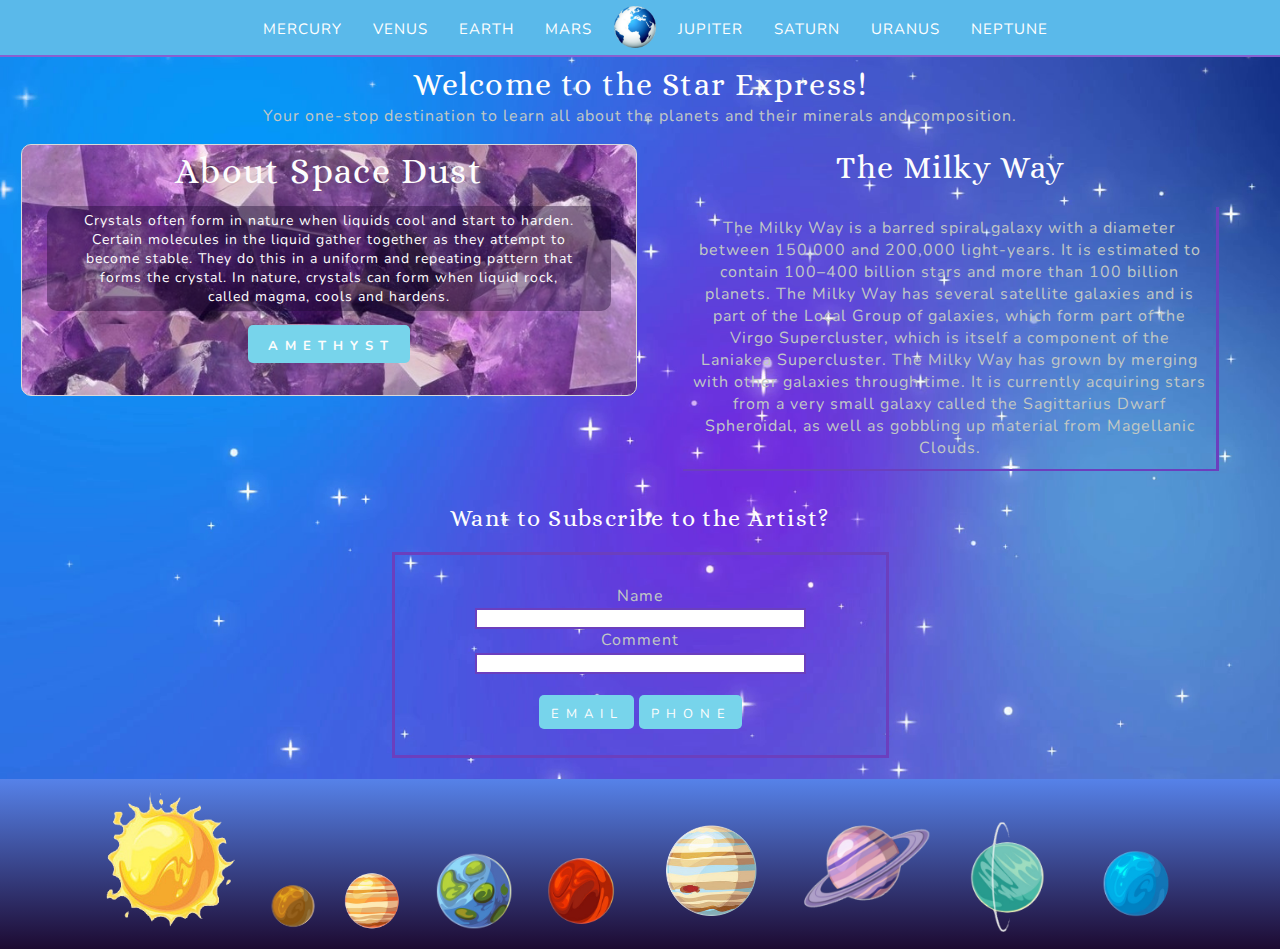
<file: index.html>
<!DOCTYPE html>
<html lang="en">

<head>
    <meta charset="utf-8">
    <meta http-equiv="X-UA-Compatible" content="IE=edge">
    <meta name="viewport" content="width=device-width, initial-scale=1, shrink-to-fit=no">
    <link rel="shortcut icon" href="assets/img/favicon.ico" type="image/x-icon">
    <link href="https://fonts.googleapis.com/css?family=Alice|Nunito&display=swap" rel="stylesheet">
    <link rel="stylesheet" href="https://cdnjs.cloudflare.com/ajax/libs/font-awesome/4.7.0/css/font-awesome.min.css">
    <link rel="stylesheet" href="assets/css/style.css">
    <title>Star Express FW</title>
</head>

<body>
    <div class="nav">
        <a href="./mercury.html">MERCURY</a>
        <a href="./venus.html">VENUS</a>
        <a href="./earth.html">EARTH</a>
        <a href="./mars.html">MARS</a>
        <a href="./index.html" class="logo"><img src="assets/img/earthlogo.png"></img></a>
        <a href="./jupiter.html">JUPITER</a>
        <a href="./saturn.html">SATURN</a>
        <a href="./uranus.html">URANUS</a>
        <a href="./neptune.html">NEPTUNE</a>
    </div>

    <div class="grid-container">
        <div class="content">
            <div class="grid-row">
                <div class="grid-all">
                    <h1 class="welcome">Welcome to the Star Express!</h1>
                    <p class="tagline">Your one-stop destination to learn all about the planets and their minerals and composition.</p>
                </div>
            </div>

            <div class="grid-row" id="card">
                <div class="grid-left">

                    <div class="card defaultstone">
                        <span class="card-category">
                            <h1>About Space Dust</h1>
                        </span>
                        <div class="card-description">
                            <p class="amethyst">
                                Crystals often form in nature when liquids cool and start to harden. Certain molecules
                                in the liquid gather together as they attempt to become stable. They do this in a
                                uniform and repeating pattern that forms the crystal. In nature, crystals can form when
                                liquid rock, called magma, cools and hardens.
                            </p>
                        </div>
                        <a href="#" class="btn-default">amethyst</a>
                    </div>
                </div>

                <div class="grid-right">

                    <h1>
                        The Milky Way
                    </h1>
                    <blockquote id="block">
                        The Milky Way is a barred spiral galaxy with a diameter between 150,000 and 200,000 light-years.
                        It is estimated to contain 100–400 billion stars and more than 100 billion planets. The Milky
                        Way has several satellite galaxies and is part of the Local Group of galaxies, which form part
                        of the Virgo Supercluster, which is itself a component of the Laniakea Supercluster. The Milky
                        Way has grown by merging with other galaxies through time. It is currently acquiring stars from
                        a very small galaxy called the Sagittarius Dwarf Spheroidal, as well as gobbling up material
                        from Magellanic Clouds.
                    </blockquote>
                </div>
            </div>

            <div class="grid-row">

                <div class="grid-all">
                    <h2>Want to Subscribe to the Artist?</h2>
                    <div class="outside" id="form">
                        <div class="box">
                            <span class="client">Name</span><br>
                            <input type="text" class="name" required><br>
                            <span class="comment">Comment</span><br>
                            <input type="password" class="pwd" required><br>

                            <a href="mailto:allisonvanlinden@gmail.com" class="btn-default btn-medium">email</a>

                            <a href="tel:+32489040903" class="btn-default btn-medium">phone</a><br>
                        </div>
                    </div>
                </div>
            </div>
        </div>
    </div>
    <div class="foot" id="foot">
        <p class="planets">
            <img class="sun" src="assets/img/sunlogo.png">
            <img class="mercury" src="assets/img/mercurylogo.png">
            <img class="venus" src="assets/img/venuslogo.png">
            <img class="earth" src="assets/img/earthlylogo.png">
            <img class="mars" src="assets/img/marslogo.png">
            <img class="jupiter" src="assets/img/jupiterlogo.png">
            <img class="saturn" src="assets/img/saturnlogo.png">
            <img class="uranus" src="assets/img/uranuslogo.png">
            <img class="neptune" src="assets/img/neptunelogo.png">
        </p>
    </div>
</body>

</html>
</file>
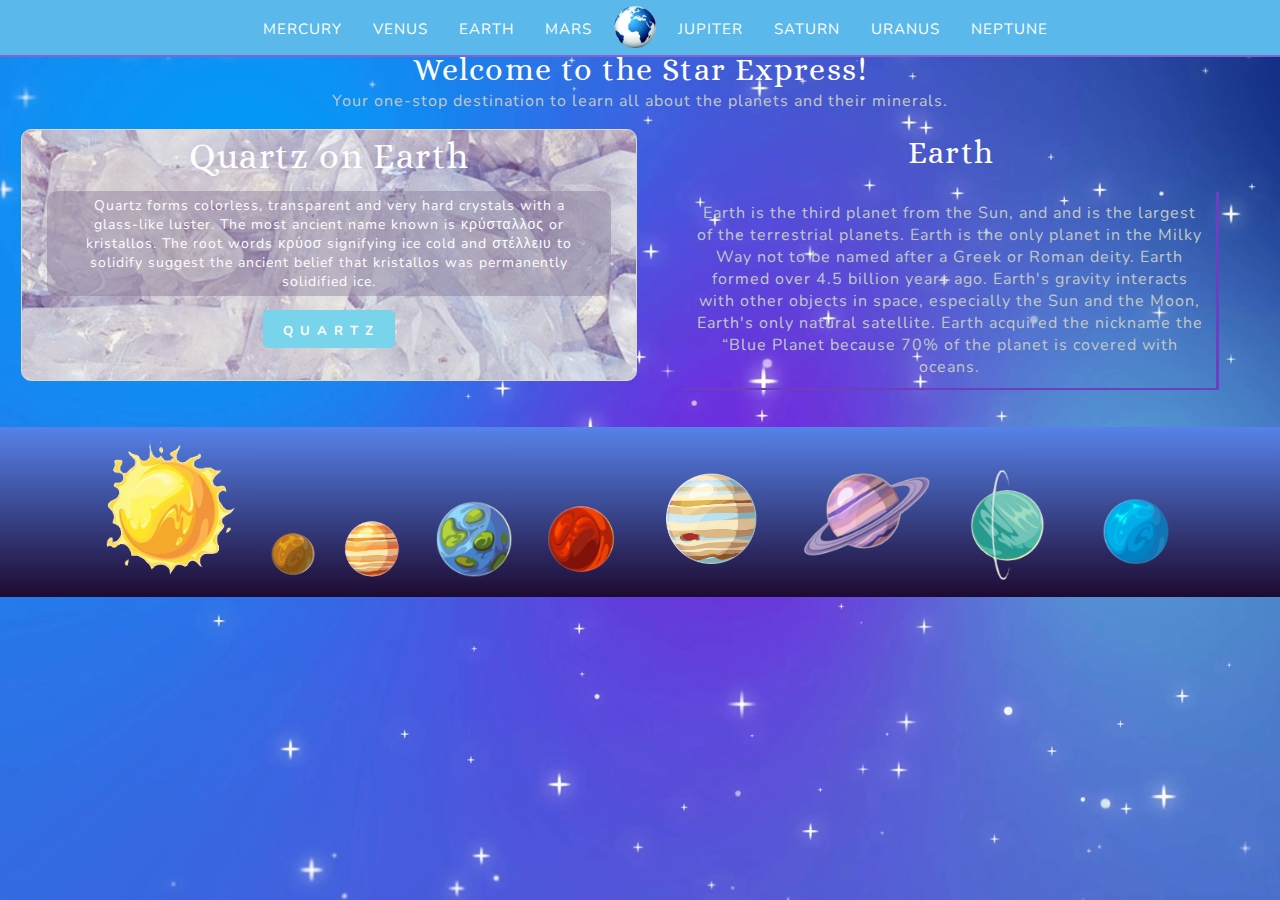
<file: earth.html>
<!DOCTYPE html>
<html lang="en">

<head>
    <meta charset="utf-8">
    <meta http-equiv="X-UA-Compatible" content="IE=edge">
    <meta name="viewport" content="width=device-width, initial-scale=1, shrink-to-fit=no">
    <link href="https://fonts.googleapis.com/css?family=Alice|Nunito&display=swap" rel="stylesheet">
    <link rel="stylesheet" href="https://cdnjs.cloudflare.com/ajax/libs/font-awesome/4.7.0/css/font-awesome.min.css">
    <link rel="stylesheet" href="assets/css/style.css">
    <title>Star Express FW</title>
</head>

<body>
    <div class="nav">
        <a href="./mercury.html" id="btns">MERCURY</a>
        <a href="./venus.html" id="cards">VENUS</a>
        <a href="./earth.html" id="forms">EARTH</a>
        <a href="./mars.html" id="heads">MARS</a>
        <a href="./index.html" class="logo" id="logos"><img src="assets/img/earthlogo.png"></img></a>
        <a href="./jupiter.html" id="blocks">JUPITER</a>
        <a href="./saturn.html" id="codes">SATURN</a>
        <a href="./uranus.html" id="navs">URANUS</a>
        <a href="./neptune.html" id="foots">NEPTUNE</a>
    </div>
    <div class="grid-container">
        <div class="content">
            <div class="grid-row">
                <div class="grid-all">
                    <h1>Welcome to the Star Express!</h1>
                    <p class="tagline">Your one-stop destination to learn all about the planets and their minerals.</p>
                </div>
            </div>

            <div class="grid-row" id="card">
                <div class="grid-left">

                    <div class="card earthstone">
                        <span class="card-category">
                            <h1>Quartz on Earth</h1>
                        </span>
                        <div class="card-description">
                            <p class="quartz">
                                Quartz forms colorless, transparent and very hard crystals with a glass-like luster. The
                                most ancient name known is κρύσταλλος or kristallos. The root words κρύοσ signifying ice
                                cold and στέλλειυ to solidify suggest the ancient belief that kristallos was permanently
                                solidified ice.
                            </p>
                        </div>
                        <a href="#" class="btn-default">quartz</a>
                    </div>
                </div>

                <div class="grid-right">

                    <h1>
                        Earth
                    </h1>
                    <blockquote id="block">
                        Earth is the third planet from the Sun, and and is the largest of the terrestrial planets.
                        Earth is the only planet in the Milky Way not to be named after a Greek or Roman deity. Earth
                        formed over 4.5 billion years ago. Earth's gravity interacts with other objects in space,
                        especially the Sun and the Moon, Earth's only natural satellite. Earth acquired the nickname the
                        “Blue Planet because 70% of the planet is covered with oceans.
                    </blockquote>
                </div>
            </div>
        </div>
    </div>
    <div class="foot" id="foot">
        <p class="planets">
            <img class="sun" src="assets/img/sunlogo.png">
            <img class="mercury" src="assets/img/mercurylogo.png">
            <img class="venus" src="assets/img/venuslogo.png">
            <img class="earth" src="assets/img/earthlylogo.png">
            <img class="mars" src="assets/img/marslogo.png">
            <img class="jupiter" src="assets/img/jupiterlogo.png">
            <img class="saturn" src="assets/img/saturnlogo.png">
            <img class="uranus" src="assets/img/uranuslogo.png">
            <img class="neptune" src="assets/img/neptunelogo.png">
        </p>
    </div>
</body>

</html>
</file>
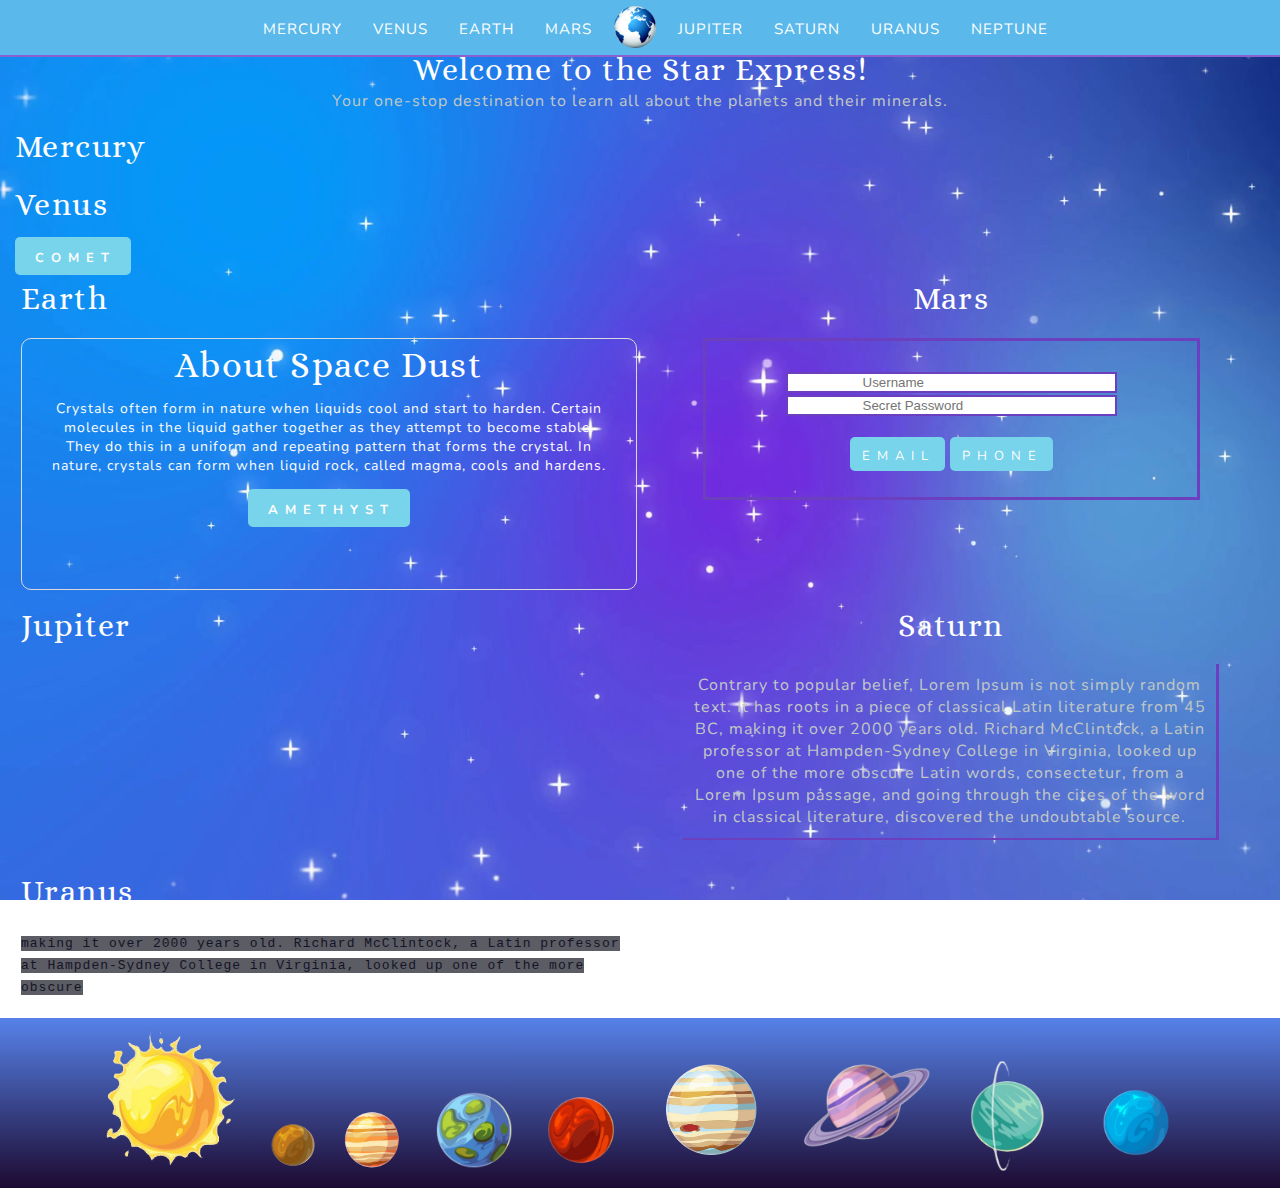
<file: jupiter.html>
<!DOCTYPE html>
<html lang="en">

<head>
    <meta charset="utf-8">
    <meta http-equiv="X-UA-Compatible" content="IE=edge">
    <meta name="viewport" content="width=device-width, initial-scale=1, shrink-to-fit=no">
    <link href="https://fonts.googleapis.com/css?family=Alice|Nunito&display=swap" rel="stylesheet">
    <link rel="stylesheet" href="https://cdnjs.cloudflare.com/ajax/libs/font-awesome/4.7.0/css/font-awesome.min.css">
    <link rel="stylesheet" href="assets/css/style.css">
    <title>Star Express FW</title>
</head>

<body>
    <div class="nav">
        <a href="./mercury.html" id="btns">MERCURY</a>
        <a href="./venus.html" id="cards">VENUS</a>
        <a href="./earth.html" id="forms">EARTH</a>
        <a href="./mars.html" id="heads">MARS</a>
        <a href="./index.html" class="logo" id="logos"><img src="assets/img/earthlogo.png"></img></a>
        <a href="./jupiter.html" id="blocks">JUPITER</a>
        <a href="./saturn.html" id="codes">SATURN</a>
        <a href="./uranus.html" id="navs">URANUS</a>
        <a href="./neptune.html" id="foots">NEPTUNE</a>
    </div>
    <div class="grid-container">
        <div class="content">
            <div class="grid-row">
                <div class="grid-all tc">
                    <h1>Welcome to the Star Express!</h1>
                    <p class="tagline">Your one-stop destination to learn all about the planets and their minerals.</p>
                </div>
            </div>
            <h1>Mercury</h1>
            <div class="btn" id="butn">
                <h1>Venus</h1>

                <a href="#" class="btn-default">comet</a>
            </div>

            <div class="grid-row" id="card">
                <div class="grid-left">
                    <h1>Earth</h1>

                    <div class="card">
                        <span class="card-category">
                            <h1>About Space Dust</h1>
                        </span>
                        <div class="card-description">
                            <p>
                                Crystals often form in nature when liquids cool and start to harden. Certain molecules
                                in the liquid gather together as they attempt to become stable. They do this in a
                                uniform and repeating pattern that forms the crystal. In nature, crystals can form when
                                liquid rock, called magma, cools and hardens.
                            </p>
                        </div>
                        <a href="#" class="btn-default">amethyst</a>
                    </div>
                </div>

                <div class="grid-right">
                    <h1>Mars</h1>

                    <div class="outside" id="form">
                        <div class="box">
                            <input type="text" placeholder="Username" class="name" required><br>

                            <input type="password" placeholder="Secret Password" class="pwd" required><br>

                            <a href class="btn-default btn-medium">email</a>

                            <a href class="btn-default btn-medium">phone</a><br>
                        </div>
                    </div>
                </div>
            </div>

            <div class="grid-row">
                <div class="grid-left">
                    <div class="head" id="head">
                        <h1>Jupiter</h1>
                    </div>
                </div>

                <div class="grid-right">
                    <h1>
                        Saturn
                    </h1>
                    <blockquote id="block">
                        Contrary to popular belief, Lorem Ipsum is not simply random text. It has roots in a piece
                        of
                        classical Latin literature from 45 BC, making it over 2000 years old. Richard McClintock, a
                        Latin
                        professor at Hampden-Sydney College in Virginia, looked up one of the more obscure Latin
                        words,
                        consectetur, from a Lorem Ipsum passage, and going through the cites of the word in
                        classical
                        literature, discovered the undoubtable source.
                    </blockquote>
                </div>
            </div>

            <div class="grid-row">
                <div class="grid-left">
                    <h1>Uranus</h1>
                    <code id="code">
                    making it over 2000 years old. Richard McClintock, a Latin professor at Hampden-Sydney College in Virginia, looked up one of the more obscure
                </code>
                </div>
            </div>
        </div>
    </div>
    <div class="foot" id="foot">
        <p class="planets">
            <img class="sun" src="assets/img/sunlogo.png">
            <img class="mercury" src="assets/img/mercurylogo.png">
            <img class="venus" src="assets/img/venuslogo.png">
            <img class="earth" src="assets/img/earthlylogo.png">
            <img class="mars" src="assets/img/marslogo.png">
            <img class="jupiter" src="assets/img/jupiterlogo.png">
            <img class="saturn" src="assets/img/saturnlogo.png">
            <img class="uranus" src="assets/img/uranuslogo.png">
            <img class="neptune" src="assets/img/neptunelogo.png">
        </p>
    </div>
</body>

</html>
</file>
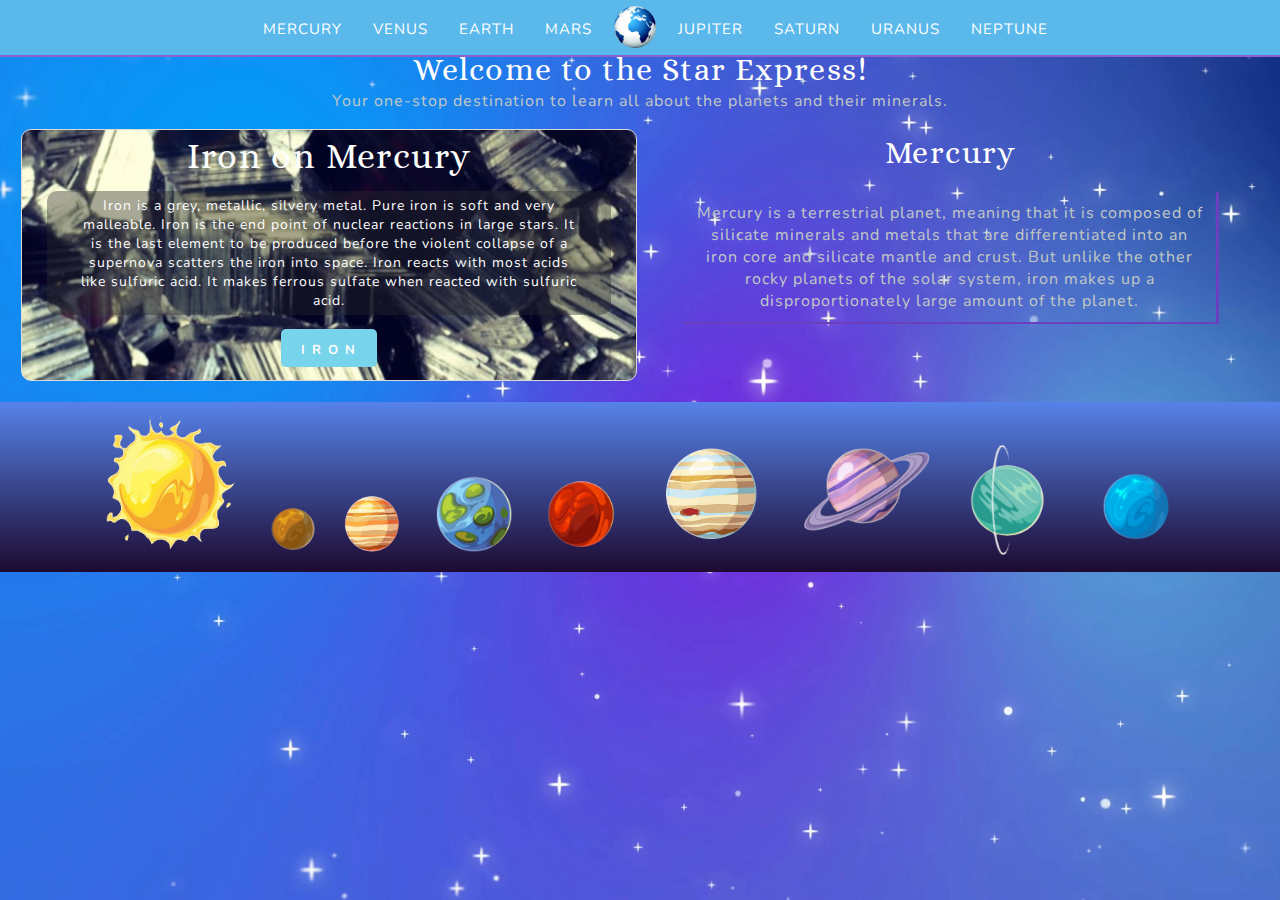
<file: mercury.html>
<!DOCTYPE html>
<html lang="en">

<head>
    <meta charset="utf-8">
    <meta http-equiv="X-UA-Compatible" content="IE=edge">
    <meta name="viewport" content="width=device-width, initial-scale=1, shrink-to-fit=no">
    <link href="https://fonts.googleapis.com/css?family=Alice|Nunito&display=swap" rel="stylesheet">
    <link rel="stylesheet" href="https://cdnjs.cloudflare.com/ajax/libs/font-awesome/4.7.0/css/font-awesome.min.css">
    <link rel="stylesheet" href="assets/css/style.css">
    <title>Star Express FW</title>
</head>

<body>
    <div class="nav">
        <a href="./mercury.html" id="btns">MERCURY</a>
        <a href="./venus.html" id="cards">VENUS</a>
        <a href="./earth.html" id="forms">EARTH</a>
        <a href="./mars.html" id="heads">MARS</a>
        <a href="./index.html" class="logo" id="logos"><img src="assets/img/earthlogo.png"></img></a>
        <a href="./jupiter.html" id="blocks">JUPITER</a>
        <a href="./saturn.html" id="codes">SATURN</a>
        <a href="./uranus.html" id="navs">URANUS</a>
        <a href="./neptune.html" id="foots">NEPTUNE</a>
    </div>
    <div class="grid-container">
        <div class="content">
            <div class="grid-row">
                <div class="grid-all">
                    <h1>Welcome to the Star Express!</h1>
                    <p class="tagline">Your one-stop destination to learn all about the planets and their minerals.</p>
                </div>
            </div>

            <div class="grid-row" id="card">
                <div class="grid-left">

                    <div class="card mercurystone">
                        <span class="card-category">
                            <h1>Iron on Mercury</h1>
                        </span>
                        <div class="card-description">
                            <p class="iron">
                                Iron is a grey, metallic, silvery metal. Pure iron is soft and very malleable. Iron is
                                the end point of nuclear reactions in large stars. It is the last element to be
                                produced before the violent collapse of a supernova scatters the iron into space. Iron
                                reacts with most acids like sulfuric acid. It makes ferrous sulfate when reacted with
                                sulfuric acid.
                            </p>
                        </div>
                        <a href="#" class="btn-default">iron</a>
                    </div>
                </div>

                <div class="grid-right">

                    <h1>
                        Mercury
                    </h1>
                    <blockquote id="block">
                        Mercury is a terrestrial planet, meaning that it is composed of silicate minerals and metals
                        that are differentiated into an iron core and silicate mantle and crust. But unlike the other
                        rocky planets of the solar system, iron makes up a disproportionately large amount of the
                        planet.
                    </blockquote>
                </div>
            </div>
        </div>
    </div>
    <div class="foot" id="foot">
        <p class="planets">
            <img class="sun" src="assets/img/sunlogo.png">
            <img class="mercury" src="assets/img/mercurylogo.png">
            <img class="venus" src="assets/img/venuslogo.png">
            <img class="earth" src="assets/img/earthlylogo.png">
            <img class="mars" src="assets/img/marslogo.png">
            <img class="jupiter" src="assets/img/jupiterlogo.png">
            <img class="saturn" src="assets/img/saturnlogo.png">
            <img class="uranus" src="assets/img/uranuslogo.png">
            <img class="neptune" src="assets/img/neptunelogo.png">
        </p>
    </div>
</body>

</html>
</file>
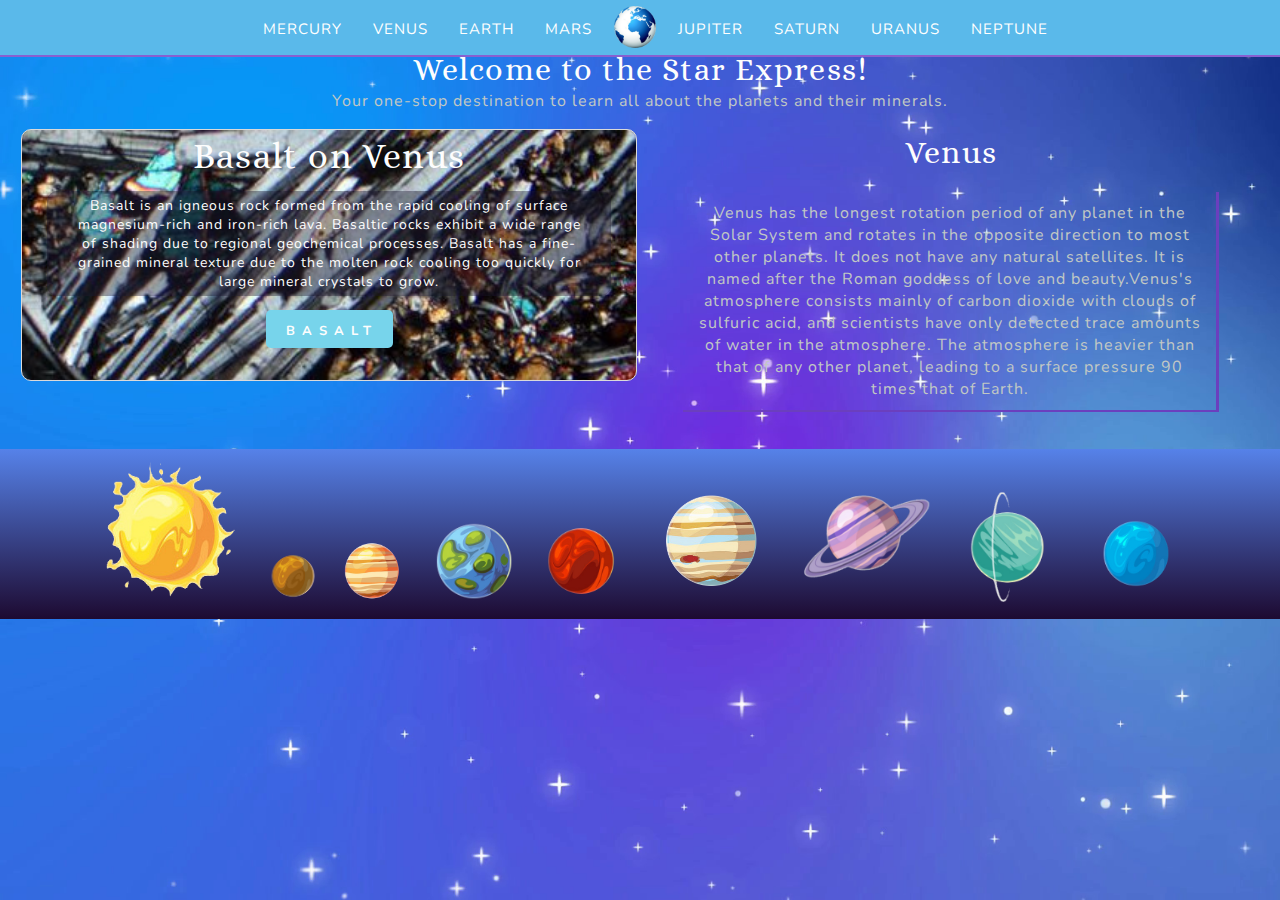
<file: venus.html>
<!DOCTYPE html>
<html lang="en">

<head>
    <meta charset="utf-8">
    <meta http-equiv="X-UA-Compatible" content="IE=edge">
    <meta name="viewport" content="width=device-width, initial-scale=1, shrink-to-fit=no">
    <link href="https://fonts.googleapis.com/css?family=Alice|Nunito&display=swap" rel="stylesheet">
    <link rel="stylesheet" href="https://cdnjs.cloudflare.com/ajax/libs/font-awesome/4.7.0/css/font-awesome.min.css">
    <link rel="stylesheet" href="assets/css/style.css">
    <title>Star Express FW</title>
</head>

<body>
    <div class="nav">
        <a href="./mercury.html" id="btns">MERCURY</a>
        <a href="./venus.html" id="cards">VENUS</a>
        <a href="./earth.html" id="forms">EARTH</a>
        <a href="./mars.html" id="heads">MARS</a>
        <a href="./index.html" class="logo" id="logos"><img src="assets/img/earthlogo.png"></img></a>
        <a href="./jupiter.html" id="blocks">JUPITER</a>
        <a href="./saturn.html" id="codes">SATURN</a>
        <a href="./uranus.html" id="navs">URANUS</a>
        <a href="./neptune.html" id="foots">NEPTUNE</a>
    </div>
    <div class="grid-container">
        <div class="content">
            <div class="grid-row">
                <div class="grid-all">
                    <h1>Welcome to the Star Express!</h1>
                    <p class="tagline">Your one-stop destination to learn all about the planets and their minerals.</p>
                </div>
            </div>

            <div class="grid-row" id="card">
                <div class="grid-left">

                    <div class="card venusstone">
                        <span class="card-category">
                            <h1>Basalt on Venus</h1>
                        </span>
                        <div class="card-description">
                            <p class="basalt">
                                Basalt is an igneous rock formed from the rapid cooling of surface magnesium-rich
                                and iron-rich lava. Basaltic rocks exhibit a wide range of shading due to regional
                                geochemical processes. Basalt has a fine-grained mineral texture due to the molten rock
                                cooling too quickly for large mineral crystals to grow.
                            </p>
                        </div>
                        <a href="#" class="btn-default">basalt</a>
                    </div>
                </div>

                <div class="grid-right">

                    <h1>
                        Venus
                    </h1>
                    <blockquote id="block">
                        Venus has the longest rotation period of any planet in the Solar System and rotates in the
                        opposite
                        direction to most other planets. It does not have any natural satellites. It is named after the
                        Roman goddess of love and beauty.Venus's atmosphere consists mainly of carbon dioxide with
                        clouds of sulfuric acid, and scientists have only detected trace amounts of water in the
                        atmosphere. The atmosphere is heavier than that of any other planet, leading to a surface
                        pressure 90 times that of Earth.
                    </blockquote>
                </div>
            </div>
        </div>
    </div>
    <div class="foot" id="foot">
        <p class="planets">
            <img class="sun" src="assets/img/sunlogo.png">
            <img class="mercury" src="assets/img/mercurylogo.png">
            <img class="venus" src="assets/img/venuslogo.png">
            <img class="earth" src="assets/img/earthlylogo.png">
            <img class="mars" src="assets/img/marslogo.png">
            <img class="jupiter" src="assets/img/jupiterlogo.png">
            <img class="saturn" src="assets/img/saturnlogo.png">
            <img class="uranus" src="assets/img/uranuslogo.png">
            <img class="neptune" src="assets/img/neptunelogo.png">
        </p>
    </div>
</body>

</html>
</file>
<file: assets/css/style.css>
.btn-default {
  color: #fdfdfd;
  background-color: #77d4eb;
  border-radius: 5px;
  padding: 6px 15px;
  padding-left: 20px;
  font-weight: bold;
  font-variant: small-caps;
  letter-spacing: 7px;
  font-size: 19px;
  text-align: center;
}

.btn-default:hover {
  text-decoration: none;
  -webkit-box-shadow: -1px 1px 3px 2px #6b3fbe;
          box-shadow: -1px 1px 3px 2px #6b3fbe;
}

.btn-small {
  padding: 2px 8px;
  font-weight: normal;
  font-size: 12px;
}

.btn-small:hover {
  text-decoration: none;
}

.btn-medium {
  padding: 4px 12px;
  padding-right: 10px;
  font-weight: normal;
}

.btn-medium:hover {
  text-decoration: none;
  color: #6b3fbe;
}

.btn-large {
  font-size: 25px;
  padding: 10px 21px;
  font-weight: normal;
}

.btn-large:hover {
  padding: 2%;
}

.card {
  height: 250px;
  width: auto;
  color: #fdfdfd;
  background-size: cover;
  border: 1px solid #dadada;
  text-align: center;
  border-radius: 10px;
}

.card-category {
  font-size: 18px;
}

.card-description {
  font-size: 14px;
  margin: 25px;
  margin-bottom: 14px;
  margin-top: -10px;
}

.card-description p.amethyst {
  background-color: rgba(30, 11, 50, 0.4);
  border-radius: 10px;
  padding: 5px 30px;
}

.card-description p.iron {
  background-color: rgba(39, 39, 43, 0.4);
  border-radius: 10px;
  padding: 5px 30px;
}

.card-description p.basalt {
  background-color: rgba(25, 22, 46, 0.4);
  border-radius: 10px;
  padding: 5px 30px;
}

.card-description p.quartz {
  background-color: rgba(128, 113, 145, 0.4);
  border-radius: 10px;
  padding: 5px 30px;
}

.card-description p.hematite {
  background-color: rgba(129, 84, 88, 0.4);
  border-radius: 10px;
  padding: 5px 30px;
}

.card-description p.gases {
  background-color: rgba(101, 127, 134, 0.4);
  border-radius: 10px;
  padding: 5px 30px;
}

.card-description p.hydrogen {
  background-color: rgba(53, 11, 46, 0.4);
  border-radius: 10px;
  padding: 5px 30px;
}

.card-description p.methane {
  background-color: rgba(6, 15, 44, 0.4);
  border-radius: 10px;
  padding: 5px 30px;
}

.card-description p.ammonia {
  background-color: rgba(116, 122, 122, 0.4);
  border-radius: 10px;
  padding: 5px 30px;
}

.card a.btn-default {
  display: -webkit-inline-box;
  display: -ms-inline-flexbox;
  display: inline-flex;
  -webkit-box-align: end;
      -ms-flex-align: end;
          align-items: flex-end;
}

.defaultstone {
  background-image: url(../img/amethyst.jpg);
}

.mercurystone {
  background-image: url(../img/iron.png);
}

.venusstone {
  background-image: url(../img/basalt.jpg);
}

.earthstone {
  background-image: url(../img/quartz.jpg);
}

.marsstone {
  background-image: url(../img/hematite.jpg);
}

.jupiterstone {
  background-image: url(../img/gases.jpg);
}

.saturnstone {
  background-image: url(../img/hydrogen.jpg);
}

.uranusstone {
  background-image: url(../img/methaneice.jpg);
}

.neptunestone {
  background-image: url(../img/ammonia.jpg);
}

.nav {
  background-color: #5AB9EA;
  overflow: hidden;
  text-align: center;
  border-bottom: 2px solid #8860D0;
  padding: 15px 15px;
  margin: 0;
  position: fixed;
  width: 100vw;
}

.nav a {
  margin-left: auto;
  margin-right: auto;
  text-decoration: none;
  padding: 10px 13px;
  font-size: 15px;
  color: white;
}

.nav a:hover {
  background-color: #6b3fbe;
  padding: 13px 13px;
}

.nav a.logo {
  text-align: center;
  margin-left: auto;
  margin-right: auto;
}

.nav a img {
  width: 50px;
  margin: -13px;
  margin-bottom: -18px;
}

.nav a img:hover {
  background-color: #5AB9EA;
}

@media screen and (max-width: 500px) {
  .nav {
    float: none;
    display: block;
    text-align: left;
  }
}

.outside {
  border: 3px solid #6b3fbe;
  padding: 30px 80px;
  display: inline-block;
}

.client {
  text-align: left;
}

.comment {
  text-align: left;
  margin-top: 2px;
}

input {
  border: 2px solid #6b3fbe;
  outline: none;
}

input:focus {
  border: 4px dashed #6b3fbe;
}

input.pwd {
  margin-top: 2px;
  margin-bottom: 25px;
  padding-left: 75px;
  padding-right: 75px;
}

input.name {
  padding-left: 75px;
  padding-right: 75px;
}

.foot {
  color: white;
  background: #5682e9;
  background: -webkit-gradient(linear, left top, left bottom, from(#5682e9), to(#1d0a31));
  background: linear-gradient(to bottom, #5682e9, #1d0a31);
  text-align: center;
  padding: 1px;
}

.foot .sun {
  margin-top: -15px;
  margin-bottom: -15px;
  height: 160px;
  width: auto;
}

.foot .mercury {
  margin-top: -15px;
  margin-bottom: -10px;
  height: 60px;
  width: auto;
}

.foot .venus {
  margin-top: -15px;
  margin-bottom: -15px;
  height: 80px;
  width: auto;
}

.foot .earth {
  margin-top: -15px;
  margin-bottom: -15px;
  height: 100px;
  width: auto;
}

.foot .mars {
  margin-top: -15px;
  margin-bottom: -15px;
  height: 100px;
  width: auto;
}

.foot .jupiter {
  margin-top: -15px;
  margin-bottom: -15px;
  height: 140px;
  width: auto;
}

.foot .saturn {
  margin-top: -15px;
  margin-bottom: -15px;
  height: 150px;
  width: auto;
}

.foot .uranus {
  margin-top: -15px;
  margin-bottom: -10px;
  height: 120px;
  width: auto;
}

.foot .neptune {
  margin-top: -15px;
  margin-bottom: -15px;
  height: 115px;
  width: auto;
}

.grid-row {
  display: -ms-grid;
  display: grid;
  -ms-grid-columns: (1fr)[12];
      grid-template-columns: repeat(12, 1fr);
  -ms-grid-rows: auto;
      grid-template-rows: auto;
  padding: 3px;
}

.grid-left {
  -ms-grid-column: 1;
  -ms-grid-column-span: 6;
  grid-column: 1 / span 6;
  padding: 3px;
}

.grid-right {
  -ms-grid-column: 7;
  -ms-grid-column-span: 6;
  grid-column: 7 / span 6;
  padding: 3px;
  text-align: center;
}

.grid-all {
  -ms-grid-column: 1;
  -ms-grid-column-span: 12;
  grid-column: 1 / 13;
  padding: 3px;
  text-align: center;
}

.grid-container {
  padding: 15px;
  padding-top: 40px;
}

h1,
h2,
h3,
h4,
h5,
h6 {
  color: #fdfdfd;
  font-family: "Alice", serif;
  font-weight: lighter;
  letter-spacing: 1.4px;
  margin-top: 5px;
}

h1.welcome,
h2.welcome,
h3.welcome,
h4.welcome,
h5.welcome,
h6.welcome {
  margin-top: 20px;
}

blockquote {
  border-right: 3px solid #6b3fbe;
  border-bottom: 2px solid #6b3fbe;
  padding: 10px;
}

@media screen and (max-width: 500px) {
  blockquote {
    display: block;
    max-height: 250px;
    max-width: 400px;
  }
}

code {
  color: #141427;
  background-color: #5c5c64;
}

* {
  text-decoration: none;
}

html {
  scroll-behavior: smooth;
}

body {
  color: #C1C8C4;
  font-family: 'Nunito', sans-serif;
  font-weight: initial;
  letter-spacing: 1px;
  margin: 0;
  padding: 0;
  background-image: url(../img/darkstarbg.png);
  background-attachment: fixed;
  background-repeat: no-repeat;
  background-size: cover;
}

.tagline {
  margin-top: -18px;
  margin-bottom: 5px;
}
/*# sourceMappingURL=style.css.map */
</file>
